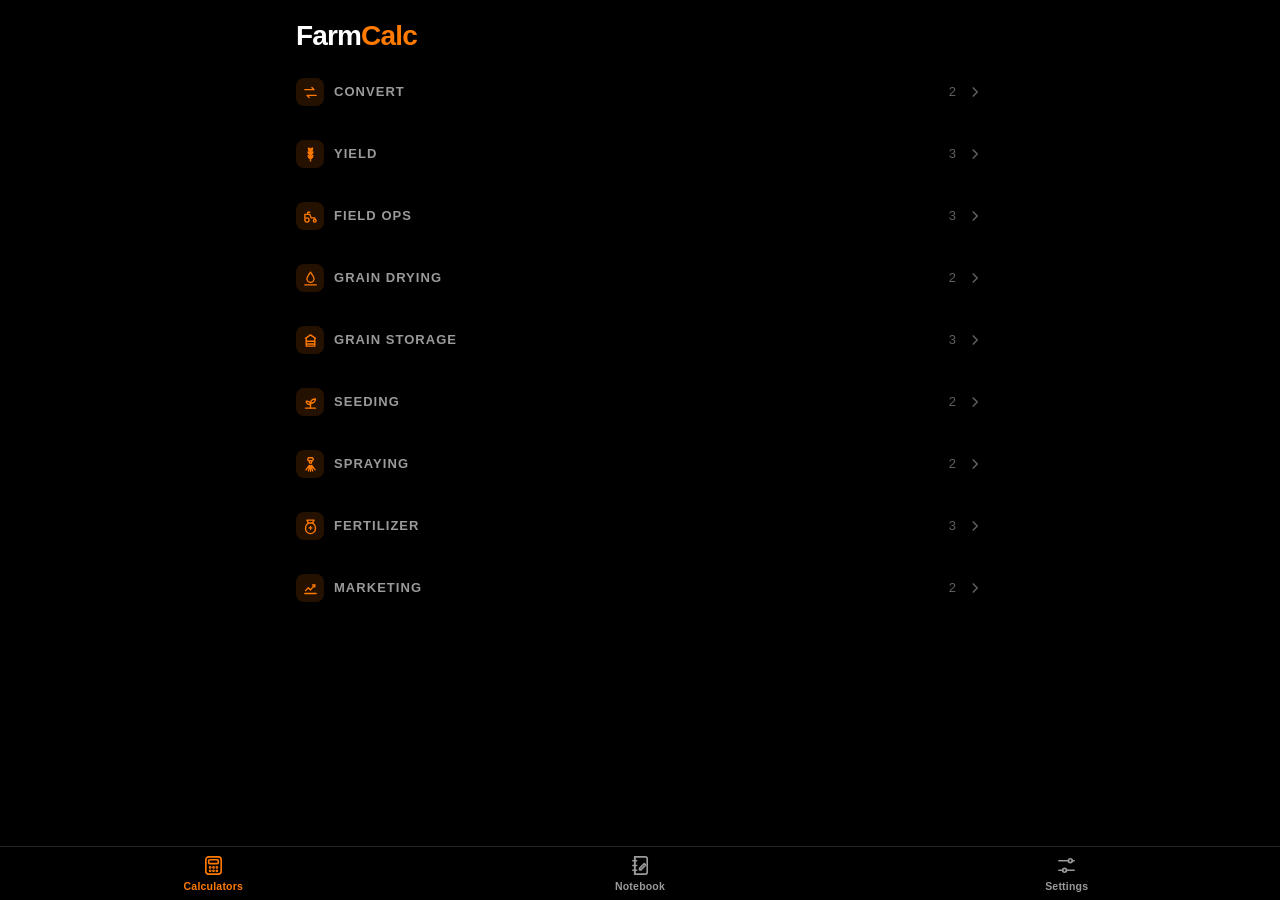
<file: index.html>
<!doctype html>
<html lang="en">
<head>
  <meta charset="utf-8">
  <meta name="viewport" content="width=device-width, initial-scale=1, viewport-fit=cover, user-scalable=no">
  <title>Farm Calc</title>
  <meta name="description" content="Farm calculators with a sketchable notebook.">
  <meta name="theme-color" content="#000000">
  <meta name="color-scheme" content="dark">

  <!-- Installable on Android and iPhone -->
  <link rel="manifest" href="manifest.webmanifest">
  <meta name="mobile-web-app-capable" content="yes">
  <meta name="apple-mobile-web-app-capable" content="yes">
  <!-- "black" (not black-translucent): the app starts below the iPhone status bar, which stops
       iOS 26 blurring the top of the app. Takes effect after re-adding the app to the home screen. -->
  <meta name="apple-mobile-web-app-status-bar-style" content="black">
  <meta name="apple-mobile-web-app-title" content="Farm Calc">
  <link rel="apple-touch-icon" href="icons/apple-touch-icon.png">
  <link rel="icon" href="icons/icon.svg" type="image/svg+xml">

  <!-- Handwriting font for the notebook (cached by the service worker for offline use) -->
  <link rel="preconnect" href="https://fonts.googleapis.com">
  <link rel="preconnect" href="https://fonts.gstatic.com" crossorigin>
  <link rel="stylesheet" href="https://fonts.googleapis.com/css2?family=Caveat:wght@500;700&display=swap">
  <!-- Caveat has no Greek letters; Playpen Sans supplies just π θ α Σ Δ η μ ρ for the handwritten working -->
  <link rel="stylesheet" href="https://fonts.googleapis.com/css2?family=Playpen+Sans:wght@500;700&text=%CF%80%CE%B8%CE%B1%CE%A3%CE%94%CE%B7%CE%BC%CF%81&display=swap">

  <link rel="stylesheet" href="css/styles.css">
</head>
<body>
  <div id="app">
    <main id="view" class="view"></main>
    <nav class="tabbar" id="tabbar" aria-label="Main">
      <a href="#/" data-tab="home">
        <svg viewBox="0 0 24 24" aria-hidden="true"><rect x="4" y="3" width="16" height="18" rx="3"/><rect x="7" y="6" width="10" height="4" rx="1"/><circle cx="8.5" cy="14" r=".6"/><circle cx="12" cy="14" r=".6"/><circle cx="15.5" cy="14" r=".6"/><circle cx="8.5" cy="17.5" r=".6"/><circle cx="12" cy="17.5" r=".6"/><circle cx="15.5" cy="17.5" r=".6"/></svg>
        <span>Calculators</span>
      </a>
      <a href="#/notebook" data-tab="notebook">
        <svg viewBox="0 0 24 24" aria-hidden="true"><path d="M6 3h11a2 2 0 0 1 2 2v14a2 2 0 0 1-2 2H6z"/><path d="M6 3v18M4 7h4M4 12h4M4 17h4"/><path d="M11 15l5-5 1.5 1.5-5 5H11z"/></svg>
        <span>Notebook</span>
      </a>
      <a href="#/settings" data-tab="settings">
        <svg viewBox="0 0 24 24" aria-hidden="true"><path d="M4 7h10M18 7h2M4 17h4M12 17h8"/><circle cx="16" cy="7" r="2"/><circle cx="10" cy="17" r="2"/></svg>
        <span>Settings</span>
      </a>
    </nav>
    <div id="toast" class="toast" role="status" aria-live="polite"></div>
    <div id="sheet-root"></div>
  </div>
  <!-- One plain script (built from js/*.js by tools/build.py) so the app also opens straight from the folder -->
  <script src="js/bundle.js"></script>
</body>
</html>
</file>
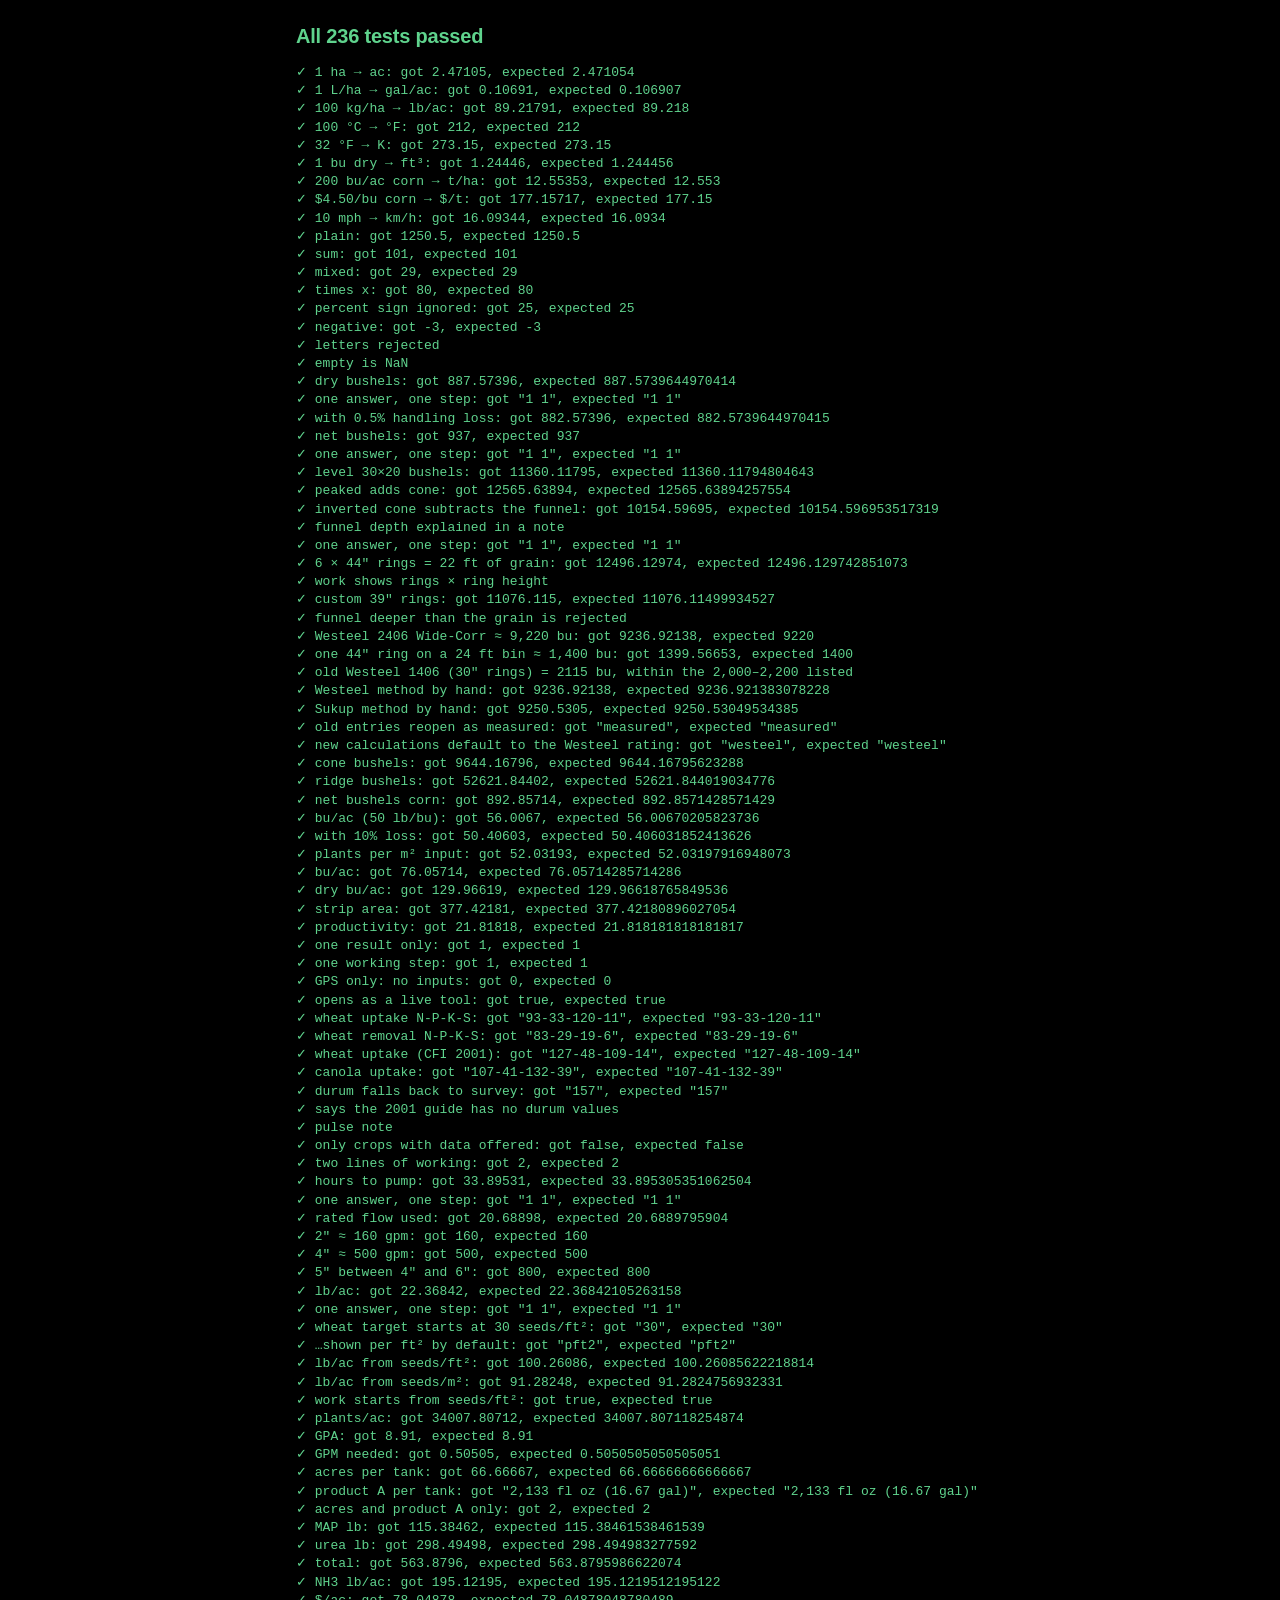
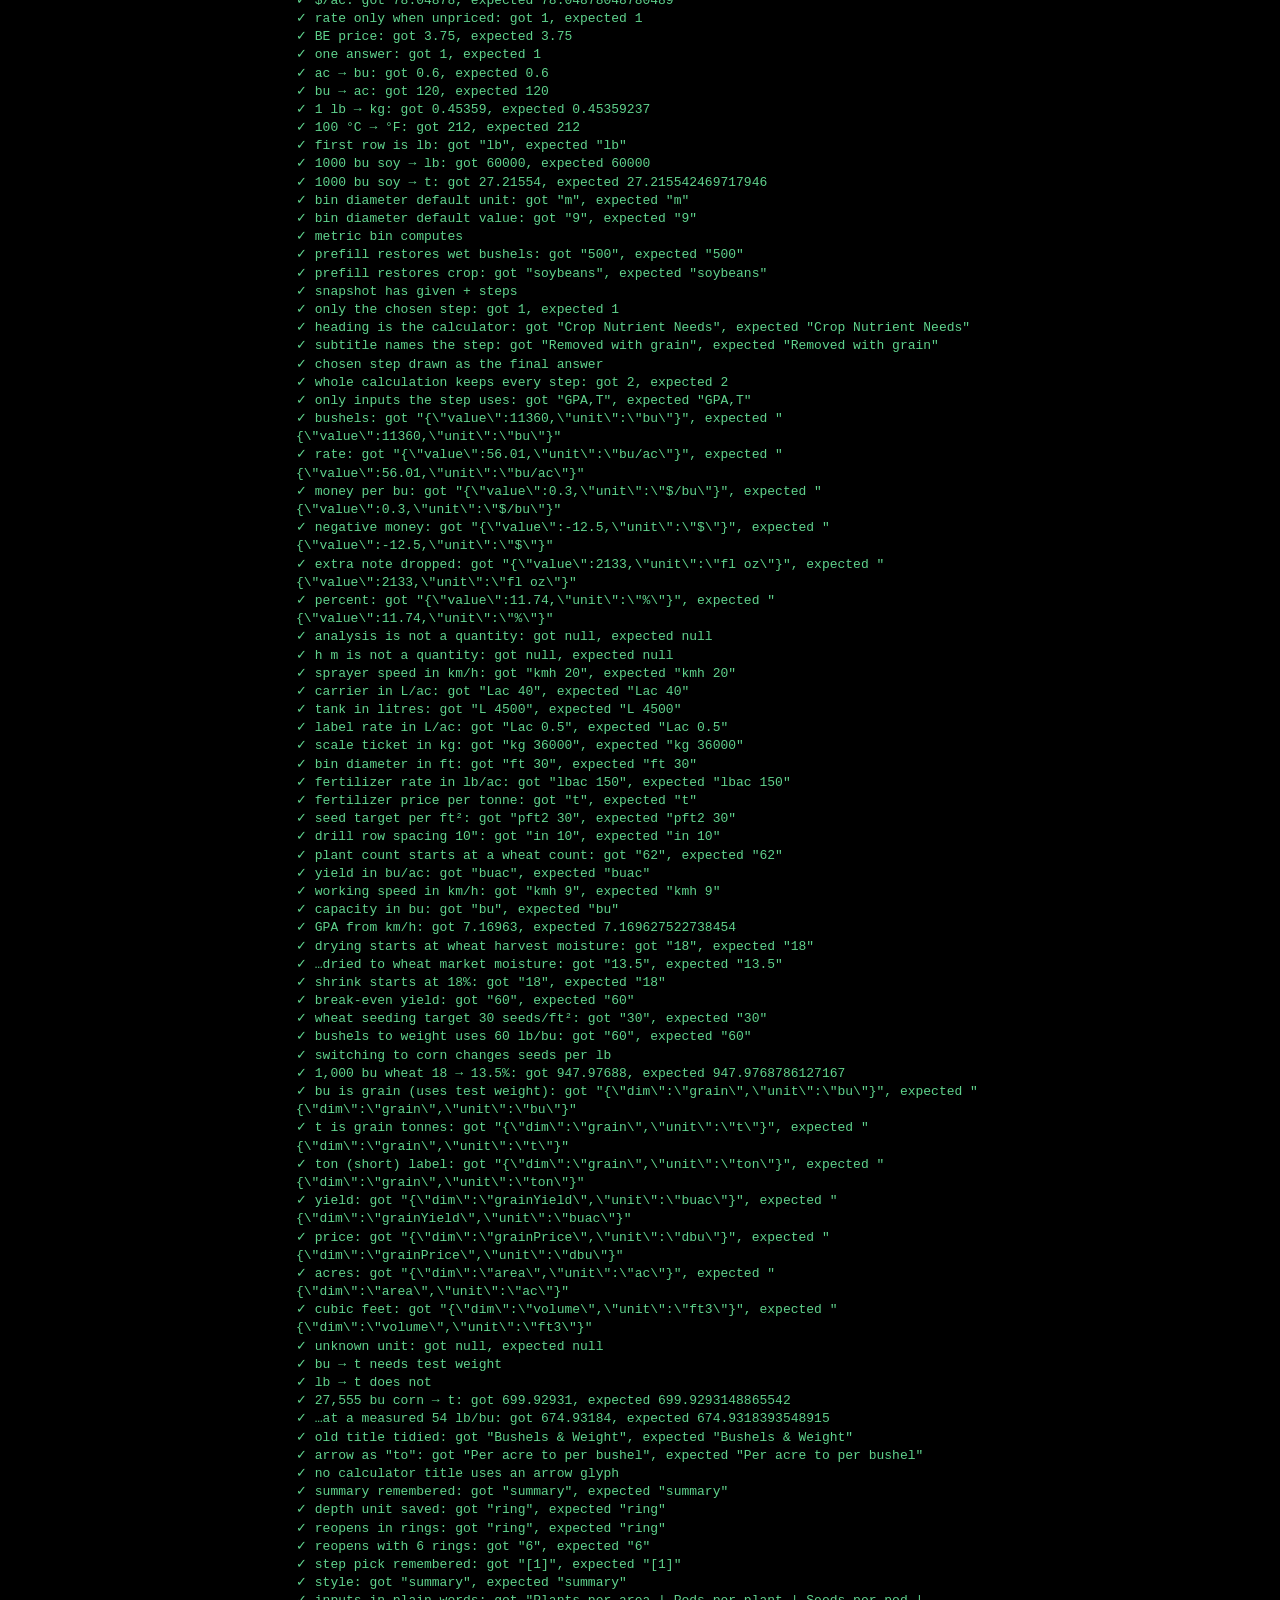
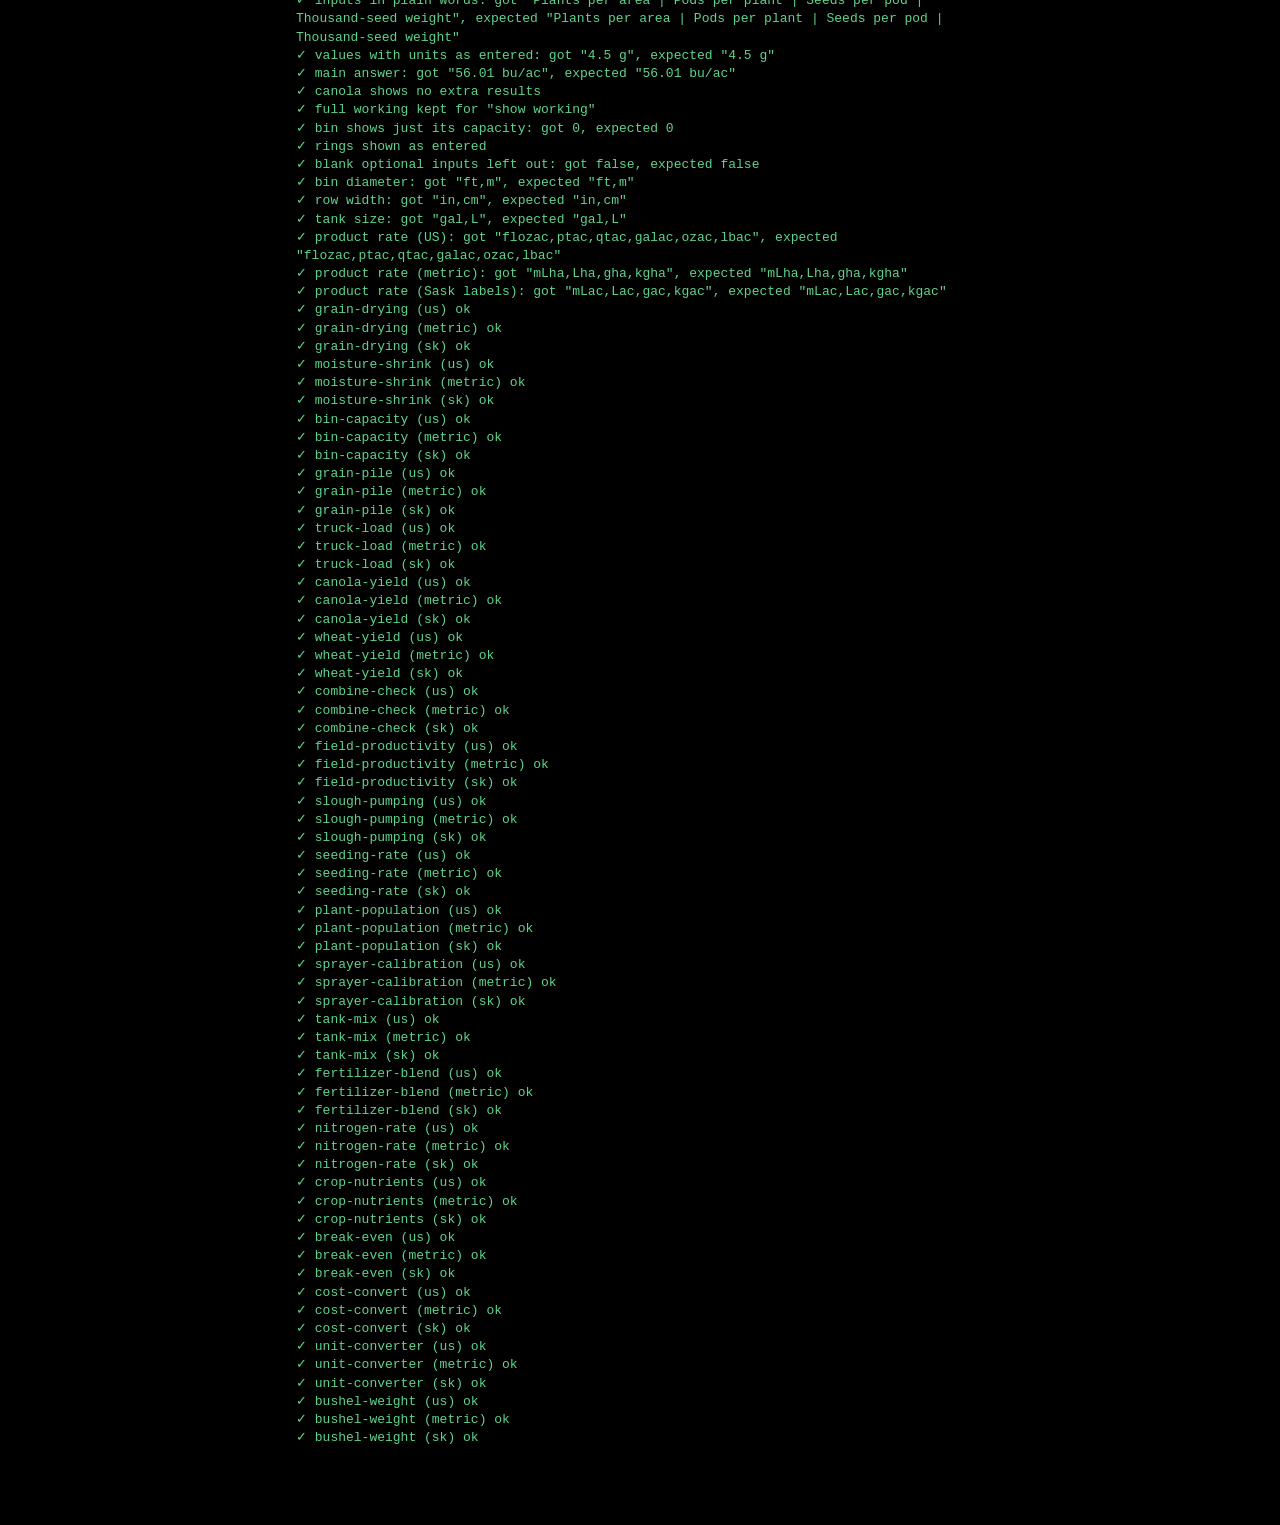
<file: tests.html>
<!doctype html>
<html lang="en">
<head>
  <meta charset="utf-8">
  <meta name="viewport" content="width=device-width, initial-scale=1">
  <title>Farm Calc Tests</title>
  <link rel="stylesheet" href="css/styles.css">
</head>
<body>
  <main class="view">
    <header class="topbar"><h1 id="summary">Running tests…</h1></header>
    <div id="out" class="test-out"></div>
  </main>
  <script type="module" src="js/tests.js"></script>
</body>
</html>
</file>
<file: css/styles.css>
/* ============ Tokens ============ */
:root {
  --bg: #000;
  --surface: #0c0c0c;
  --surface-2: #151515;
  --surface-3: #1e1e1e;
  --line: #262626;
  --line-2: #333;
  --text: #fff;
  --muted: #9a9a9a;
  --faint: #5f5f5f;
  --accent: #ff7a00;
  --accent-2: #ff9a3d;
  --accent-dim: rgba(255, 122, 0, .14);
  --danger: #ff4d4d;
  /* paper, ink and floating-panel colors (Night theme) */
  --paper: #0b0b0b;
  --desk: #050505;
  --paper-edge: #1d1d1d;
  --grid: rgba(255, 255, 255, .055);
  --rule: rgba(77, 163, 255, .24);
  --margin-line: rgba(255, 90, 90, .45);
  --head-rule: rgba(255, 255, 255, .28);
  --dots: rgba(255, 255, 255, .22);
  --ink: #f2f2f2;
  --ink-strong: #fff;
  --ink-soft: #bdbdbd;
  --ink-faint: #8d8d8d;
  --float: rgba(18, 18, 18, .96);
  --tabbar-bg: rgba(0, 0, 0, .92);
  --shadow: rgba(0, 0, 0, .6);
  --toast-bg: #fff;
  --toast-fg: #000;
  --warn: #ffb066;
  --radius: 14px;
  --radius-sm: 10px;
  --tabbar-h: 54px;
  --rail-w: 62px;          /* side rail width in landscape */
  --safe-top: env(safe-area-inset-top, 0px);
  --safe-bottom: env(safe-area-inset-bottom, 0px);
  --font: -apple-system, BlinkMacSystemFont, "Segoe UI", Roboto, "Helvetica Neue", Arial, sans-serif;
  --hand: "Caveat", "Playpen Sans", "Segoe Print", "Bradley Hand", "Comic Sans MS", cursive;
  color-scheme: dark;
}

/* ============ Day theme ============
   Set by js/theme.js as <html data-theme="day"> (Settings → Theme). */
html[data-theme="day"] {
  color-scheme: light;
  --bg: #f4f2ee;
  --surface: #ffffff;
  --surface-2: #f3f1ed;
  --surface-3: #e8e5df;
  --line: #e2ded6;
  --line-2: #d3cec4;
  --text: #141414;
  --muted: #6b6760;
  --faint: #9a958c;
  --accent: #f07300;
  --accent-2: #c55a00;
  --accent-dim: rgba(240, 115, 0, .12);
  --danger: #d32f2f;
  --paper: #fffdf8;
  --desk: #dcd7cd;
  --paper-edge: #cdc7bb;
  --grid: rgba(0, 0, 0, .08);
  --rule: rgba(50, 120, 210, .32);
  --margin-line: rgba(215, 45, 45, .55);
  --head-rule: rgba(0, 0, 0, .3);
  --dots: rgba(0, 0, 0, .25);
  --ink: #1d1d1d;
  --ink-strong: #000;
  --ink-soft: #4a4a4a;
  --ink-faint: #7a7a7a;
  --float: rgba(255, 255, 255, .97);
  --tabbar-bg: rgba(255, 255, 255, .94);
  --shadow: rgba(0, 0, 0, .16);
  --toast-bg: #1d1d1d;
  --toast-fg: #fff;
  --warn: #a85400;
}

* { box-sizing: border-box; -webkit-tap-highlight-color: transparent; }
html, body { margin: 0; height: 100%; background: var(--bg); color: var(--text); }
body {
  font-family: var(--font);
  font-size: 16px;
  line-height: 1.4;
  -webkit-font-smoothing: antialiased;
  overscroll-behavior: none;
}
button, input, select, textarea { font: inherit; color: inherit; }
button { cursor: pointer; }
a { color: inherit; text-decoration: none; }
svg { display: block; }

#app { min-height: 100%; }
.view {
  min-height: 100vh;
  padding: calc(var(--safe-top) + 8px) 16px calc(var(--tabbar-h) + var(--safe-bottom) + 24px);
  max-width: 720px;
  margin: 0 auto;
}
.view.full { max-width: none; padding: 0; height: 100vh; height: 100dvh; overflow: hidden; }

/* ============ Tab bar ============ */
.tabbar {
  position: fixed; left: 0; right: 0; bottom: 0; z-index: 50;
  display: flex; justify-content: space-around;
  height: calc(var(--tabbar-h) + var(--safe-bottom));
  padding-bottom: var(--safe-bottom);
  background: var(--tabbar-bg);
  backdrop-filter: blur(12px); -webkit-backdrop-filter: blur(12px);
  border-top: 1px solid var(--line);
}
.tabbar a {
  flex: 1; display: flex; flex-direction: column; align-items: center; justify-content: center; gap: 2px;
  color: var(--muted); font-size: 10.5px; font-weight: 600; letter-spacing: .02em;
}
.tabbar svg { width: 23px; height: 23px; fill: none; stroke: currentColor; stroke-width: 1.7; stroke-linecap: round; stroke-linejoin: round; }
.tabbar a.active { color: var(--accent); }

/* ============ Headers ============ */
.topbar { display: flex; align-items: center; gap: 10px; min-height: 56px; }
.topbar h1 { font-size: 20px; margin: 0; font-weight: 700; letter-spacing: -.01em; flex: 1; min-width: 0; overflow: hidden; text-overflow: ellipsis; white-space: nowrap; }
.brand { font-size: 28px !important; font-weight: 800 !important; letter-spacing: -.03em !important; }
.brand b { color: var(--accent); font-weight: 800; }
.icon-btn {
  width: 44px; height: 44px; flex: none; display: grid; place-items: center;
  border-radius: 12px; border: 1px solid var(--line); background: var(--surface);
  color: var(--text);
}
.icon-btn svg { width: 22px; height: 22px; fill: none; stroke: currentColor; stroke-width: 1.8; stroke-linecap: round; stroke-linejoin: round; }
.icon-btn:active { background: var(--surface-3); }
.icon-btn.plain { border-color: transparent; background: transparent; }

.subtitle { color: var(--muted); margin: -4px 0 16px; font-size: 14px; }

/* ============ Home ============ */
.search {
  display: flex; align-items: center; gap: 10px;
  background: var(--surface); border: 1px solid var(--line); border-radius: var(--radius);
  padding: 0 14px; height: 48px; margin: 4px 0 20px;
}
.search svg { width: 20px; height: 20px; fill: none; stroke: var(--muted); stroke-width: 2; stroke-linecap: round; }
.search input { flex: 1; background: none; border: 0; outline: 0; height: 100%; font-size: 16px; }
.search input::placeholder { color: var(--faint); }

.recent-row { display: flex; gap: 8px; overflow-x: auto; margin: -6px -16px 18px; padding: 0 16px; scrollbar-width: none; }
.recent-row::-webkit-scrollbar { display: none; }
.chip {
  flex: none; display: inline-flex; align-items: center; gap: 6px;
  height: 34px; padding: 0 12px; border-radius: 999px;
  border: 1px solid var(--line-2); background: var(--surface); color: var(--text);
  font-size: 13px; font-weight: 600; white-space: nowrap;
}
.chip .dot { width: 6px; height: 6px; border-radius: 50%; background: var(--accent); }

.cat-list { margin-top: 8px; }
.cat { margin-bottom: 18px; }
.cat-head {
  width: 100%; display: flex; align-items: center; gap: 10px;
  background: none; border: 0; padding: 6px 0 10px; text-align: left;
}
.cat-head .cat-icon { width: 28px; height: 28px; border-radius: 8px; display: grid; place-items: center; background: var(--accent-dim); color: var(--accent); }
.cat-head .cat-icon svg { width: 17px; height: 17px; fill: none; stroke: currentColor; stroke-width: 1.9; stroke-linecap: round; stroke-linejoin: round; }
.cat-head h2 { margin: 0; font-size: 13px; font-weight: 700; text-transform: uppercase; letter-spacing: .08em; color: var(--muted); flex: 1; }
.cat-head .count { color: var(--faint); font-size: 13px; }
.cat-head .chev { width: 18px; height: 18px; fill: none; stroke: var(--faint); stroke-width: 2; transition: transform .2s; }
.cat.collapsed .chev { transform: rotate(-90deg); }
.cat.collapsed .tiles { display: none; }

.tiles { display: grid; grid-template-columns: 1fr 1fr; gap: 10px; }
@media (min-width: 560px) { .tiles { grid-template-columns: 1fr 1fr 1fr; } }
.tile {
  position: relative; display: flex; flex-direction: column; gap: 6px;
  min-height: 108px; padding: 14px;
  background: var(--surface); border: 1px solid var(--line); border-radius: var(--radius);
  transition: border-color .15s, background .15s;
}
.tile:active { background: var(--surface-2); border-color: var(--accent); }
.tile .t-title { font-weight: 700; font-size: 15px; line-height: 1.2; }
.tile .t-desc { color: var(--muted); font-size: 12.5px; line-height: 1.3; }
.tile::after {
  content: ""; position: absolute; top: 14px; right: 14px; width: 6px; height: 6px; border-radius: 50%;
  background: var(--accent); opacity: .85;
}
.empty { color: var(--muted); text-align: center; padding: 40px 0; }

/* ============ Calculator page ============ */
.calc-desc { color: var(--muted); font-size: 14px; margin: -2px 0 18px; }
.panel { background: var(--surface); border: 1px solid var(--line); border-radius: var(--radius); padding: 6px 14px; margin-bottom: 14px; }
.panel-title { font-size: 12px; font-weight: 700; color: var(--muted); text-transform: uppercase; letter-spacing: .08em; margin: 12px 0 2px; }

.field { display: flex; align-items: center; gap: 10px; padding: 10px 0; border-bottom: 1px solid var(--line); }
.field:last-child { border-bottom: 0; }
.field label { flex: 1; min-width: 0; font-size: 15px; }
.field label small { display: block; color: var(--muted); font-size: 12px; margin-top: 1px; }
.field label .sym { color: var(--accent); font-weight: 700; font-size: 12px; margin-left: 4px; }
.field .input-wrap {
  display: flex; align-items: stretch; height: 44px; flex: none; width: 52%; max-width: 230px;
  background: var(--surface-2); border: 1px solid var(--line-2); border-radius: var(--radius-sm); overflow: hidden;
}
.field .input-wrap:focus-within { border-color: var(--accent); }
.field input[type=text] {
  flex: 1; min-width: 0; width: 100%; background: none; border: 0; outline: 0;
  padding: 0 10px; text-align: right; font-size: 17px; font-variant-numeric: tabular-nums;
}
.field input::placeholder { color: var(--faint); }
.unit-btn {
  flex: none; min-width: 58px; border-radius: 0; padding: 0 10px; border: 0; border-left: 1px solid var(--line-2);
  background: var(--surface-3); color: var(--accent); font-size: 13px; font-weight: 700;
}
.unit-static { flex: none; display: grid; place-items: center; padding: 0 10px; color: var(--muted); font-size: 13px; font-weight: 600; border-left: 1px solid var(--line-2); }
.field select, .select {
  height: 44px; flex: none; width: 52%; max-width: 230px;
  background: var(--surface-2); border: 1px solid var(--line-2); border-radius: var(--radius-sm);
  padding: 0 32px 0 12px; font-size: 15px; outline: 0;
  appearance: none; -webkit-appearance: none;
  background-image: url("data:image/svg+xml,%3Csvg xmlns='http://www.w3.org/2000/svg' viewBox='0 0 24 24' fill='none' stroke='%23ff7a00' stroke-width='2.4' stroke-linecap='round'%3E%3Cpath d='M6 9l6 6 6-6'/%3E%3C/svg%3E");
  background-repeat: no-repeat; background-position: right 10px center; background-size: 16px;
}
.field select:focus, .select:focus { border-color: var(--accent); }
.field.invalid .input-wrap { border-color: var(--danger); }

.seg { display: flex; background: var(--surface-2); border: 1px solid var(--line-2); border-radius: var(--radius-sm); padding: 3px; gap: 3px; }
.seg button { flex: 1; height: 36px; border: 0; border-radius: 8px; background: none; color: var(--muted); font-weight: 600; font-size: 14px; }
.seg button.on { background: var(--accent); color: #000; }

/* Results */
.results { border-color: var(--line-2); padding: 14px; }
.result-primary { display: flex; flex-direction: column; gap: 2px; padding-bottom: 12px; border-bottom: 1px solid var(--line); margin-bottom: 6px; }
.result-primary .r-label { color: var(--muted); font-size: 13px; font-weight: 600; }
.result-primary .r-value { font-size: 38px; font-weight: 800; letter-spacing: -.02em; color: var(--accent); font-variant-numeric: tabular-nums; line-height: 1.1; }
.result-primary .r-unit { font-size: 16px; font-weight: 700; color: var(--text); margin-left: 4px; }
.result-row { display: flex; align-items: baseline; justify-content: space-between; gap: 10px; padding: 9px 0; border-bottom: 1px solid var(--line); }
.result-row:last-child { border-bottom: 0; }
.result-row .r-label { color: var(--muted); font-size: 14px; }
.result-row .r-value { font-weight: 700; font-size: 16px; font-variant-numeric: tabular-nums; text-align: right; }
/* Result units: tap the unit to switch it */
.r-unit-btn {
  background: none; border: 0; padding: 2px 0; margin: 0;
  color: var(--accent-2); font-weight: 700; font-size: inherit;
  text-decoration: underline dotted rgba(255, 154, 61, .5); text-underline-offset: 3px;
}
.result-primary .r-unit-btn { margin-left: 6px; font-size: 16px; }

/* Choice fields: segmented toggle (2–3 short options) under the label */
.field.stack { flex-direction: column; align-items: stretch; gap: 8px; }
.field.stack .choice-seg { width: 100%; }
.choice-seg button { min-height: 38px; padding: 0 6px; font-size: 14px; }

/* Choice fields with longer lists: a rounded button that opens a picker sheet */
.pick-btn {
  flex: none; width: 52%; max-width: 230px; height: 44px;
  display: flex; align-items: center; gap: 8px; padding: 0 12px 0 14px;
  background: var(--surface-2); border: 1px solid var(--line-2); border-radius: var(--radius-sm);
  color: var(--text); font-size: 15px; text-align: left;
}
.pick-btn .pick-label { flex: 1; min-width: 0; overflow: hidden; text-overflow: ellipsis; white-space: nowrap; }
.pick-btn svg { width: 16px; height: 16px; flex: none; fill: none; stroke: var(--accent); stroke-width: 2.4; stroke-linecap: round; stroke-linejoin: round; }
.pick-btn:active, .pick-btn:focus-visible { border-color: var(--accent); outline: 0; }
.sheet .list-item.on .li-title { color: var(--accent); }
.sheet .list-item.on svg { stroke: var(--accent); }

/* Show work: per-step add */
.work .step { position: relative; padding-right: 40px; }
.step-add {
  position: absolute; top: 0; right: 0; width: 32px; height: 32px; border-radius: 9px;
  border: 1px solid var(--line-2); background: var(--surface); color: var(--accent);
  display: grid; place-items: center; padding: 0;
}
.step-add svg { width: 16px; height: 16px; fill: none; stroke: currentColor; stroke-width: 2.4; stroke-linecap: round; }
.step-add:active { background: var(--accent); color: #000; }
.work-hint { margin-left: auto; color: var(--faint); font-weight: 500; font-size: 12px; }

/* Add-to-notebook picker */
.sheet .list-item.pick .checkbox {
  width: 22px; height: 22px; flex: none; border-radius: 6px; border: 2px solid var(--line-2);
  display: grid; place-items: center;
}
.sheet .list-item.pick.on .checkbox { background: var(--accent); border-color: var(--accent); }
.sheet .list-item.pick.on .checkbox svg { stroke: #000; width: 15px; height: 15px; stroke-width: 3; }
.sheet .li-sub.hand-line { font-family: var(--hand); font-size: 17px; color: var(--ink-soft); white-space: nowrap; overflow: hidden; text-overflow: ellipsis; }
.sheet-note { color: var(--muted); margin: -6px 0 12px; font-size: 13.5px; }
.results .placeholder { color: var(--muted); text-align: center; padding: 16px 0; font-size: 14px; }
.result-note { color: var(--muted); font-size: 12.5px; padding: 8px 0 2px; }
.result-more { margin-top: 8px; border-top: 1px solid var(--line); }
.result-more summary { list-style: none; cursor: pointer; color: var(--muted); font-size: 12.5px; font-weight: 600; padding: 8px 0 2px; display: inline-flex; align-items: center; gap: 5px; }
.result-more summary::-webkit-details-marker { display: none; }
.result-more summary svg { width: 12px; height: 12px; fill: none; stroke: currentColor; stroke-width: 2.4; transition: transform .2s; }
.result-more[open] summary svg { transform: rotate(90deg); }
.result-more .result-note:first-of-type { padding-top: 4px; }
.result-warn { color: var(--warn); font-size: 13px; padding: 8px 0 2px; }

.work { margin-top: 4px; }
.work summary { list-style: none; cursor: pointer; color: var(--muted); font-size: 13px; font-weight: 600; padding: 10px 0 4px; display: flex; align-items: center; gap: 6px; }
.work summary::-webkit-details-marker { display: none; }
.work summary svg { width: 14px; height: 14px; fill: none; stroke: currentColor; stroke-width: 2.4; transition: transform .2s; }
.work[open] summary svg { transform: rotate(90deg); }
.work .hand-steps { font-size: 20px; }

.actions { display: flex; gap: 10px; margin: 6px 0 14px; }
.btn {
  flex: 1; height: 50px; border-radius: var(--radius); border: 1px solid var(--line-2);
  background: var(--surface); color: var(--text); font-weight: 700; font-size: 15px;
  display: inline-flex; align-items: center; justify-content: center; gap: 8px; padding: 0 16px;
}
.btn svg { width: 20px; height: 20px; fill: none; stroke: currentColor; stroke-width: 2; stroke-linecap: round; stroke-linejoin: round; }
.btn.primary { background: var(--accent); border-color: var(--accent); color: #000; }
.btn.primary:active { background: var(--accent-2); }
.btn:disabled { opacity: .4; }
.btn.small { height: 40px; font-size: 14px; flex: none; }
.btn.danger { color: var(--danger); border-color: rgba(255, 77, 77, .4); }

.links { display: flex; flex-wrap: wrap; gap: 8px; margin-top: 4px; }
.links .chip { color: var(--accent); border-color: rgba(255, 122, 0, .4); }

/* ============ Handwritten steps (calc page + notebook cards) ============ */
.hand-steps { font-family: var(--hand); color: var(--ink); line-height: 1.15; }
.hand-steps .hand-title {
  font-size: 1.35em; font-weight: 700; color: var(--ink-strong); line-height: 1.1;
  display: inline-block; border-bottom: 2px solid var(--accent); padding-bottom: 2px; margin-bottom: 2px;
}
.hand-steps .hand-sub { color: var(--accent-2); font-size: .85em; margin-bottom: 4px; }
.hand-steps .hand-title + .given, .hand-steps .hand-sub + .given { margin-top: 6px; }
.hand-steps .given { color: var(--ink-soft); margin-bottom: 8px; }
.hand-steps .given .g-head { color: var(--accent-2); font-size: .8em; text-transform: lowercase; }
.hand-steps .given div { white-space: nowrap; overflow: hidden; text-overflow: ellipsis; }
.hand-steps .given .g-label { color: var(--ink-faint); font-size: .75em; margin-left: 6px; }
.hand-steps .step { margin: 0 0 10px; }
.hand-steps .s-label { color: var(--accent-2); font-size: .8em; }
.hand-steps .s-line { padding-left: 14px; overflow-wrap: anywhere; }
.hand-steps .s-line.first { padding-left: 0; }
.hand-steps .ans { display: inline-block; font-weight: 700; color: var(--ink-strong); border-bottom: 2px solid var(--accent); padding-bottom: 1px; }
.hand-steps .final .ans { border-bottom: 0; box-shadow: 0 0 0 2px var(--accent); border-radius: 4px; padding: 0 6px; }

/* ============ Sheet / toast ============ */
.toast {
  position: fixed; left: 50%; bottom: calc(var(--tabbar-h) + var(--safe-bottom) + 16px); z-index: 80;
  transform: translate(-50%, 20px); opacity: 0; pointer-events: none;
  display: flex; align-items: center; gap: 12px;
  background: var(--toast-bg); color: var(--toast-fg); border-radius: 12px; padding: 12px 16px; font-weight: 600; font-size: 14px;
  box-shadow: 0 10px 30px var(--shadow); transition: .2s; max-width: calc(100vw - 32px);
}
.toast.show { opacity: 1; transform: translate(-50%, 0); pointer-events: auto; }
.toast span { white-space: nowrap; overflow: hidden; text-overflow: ellipsis; }
.toast button { background: none; border: 0; color: var(--accent); font-weight: 800; padding: 0; }

.sheet-backdrop { position: fixed; inset: 0; z-index: 90; background: rgba(0, 0, 0, .6); opacity: 0; transition: opacity .2s; }
.sheet {
  position: fixed; left: 0; right: 0; bottom: 0; z-index: 91;
  max-width: 720px; margin: 0 auto; max-height: 82vh; overflow-y: auto;
  background: var(--surface); border: 1px solid var(--line-2); border-bottom: 0;
  border-radius: 20px 20px 0 0;
  padding: 10px 16px calc(var(--safe-bottom) + 18px);
  transform: translateY(100%); transition: transform .22s ease-out;
}
.sheet-open .sheet-backdrop { opacity: 1; }
.sheet-open .sheet { transform: translateY(0); }
.sheet .grab { width: 40px; height: 4px; border-radius: 2px; background: var(--line-2); margin: 0 auto 12px; }
.sheet h3 { margin: 0 0 12px; font-size: 18px; }
.sheet .list-item {
  display: flex; align-items: center; gap: 12px; width: 100%; min-height: 52px; padding: 8px 12px; margin-bottom: 6px;
  background: var(--surface-2); border: 1px solid var(--line); border-radius: 12px; text-align: left;
}
.sheet .list-item.on { border-color: var(--accent); }
.sheet .list-item .li-main { flex: 1; min-width: 0; }
.sheet .list-item .li-title { font-weight: 600; overflow: hidden; text-overflow: ellipsis; white-space: nowrap; }
.sheet .list-item .li-sub { color: var(--muted); font-size: 12.5px; }
.sheet .list-item svg { width: 20px; height: 20px; fill: none; stroke: var(--muted); stroke-width: 2; stroke-linecap: round; stroke-linejoin: round; flex: none; }
.sheet .row { display: flex; gap: 8px; margin-top: 10px; }
.text-input {
  width: 100%; height: 48px; padding: 0 14px; background: var(--surface-2); border: 1px solid var(--line-2);
  border-radius: 12px; outline: 0; font-size: 16px;
}
.text-input:focus { border-color: var(--accent); }

/* ============ Settings ============ */
.set-group { margin-bottom: 20px; }
.set-group h2 { font-size: 12px; font-weight: 700; color: var(--muted); text-transform: uppercase; letter-spacing: .08em; margin: 0 0 8px; }
.set-row { display: flex; align-items: center; justify-content: space-between; gap: 12px; padding: 12px 0; border-bottom: 1px solid var(--line); }
.set-row:last-child { border-bottom: 0; }
.set-row .s-text { flex: 1; min-width: 0; }
.set-row .s-text small { display: block; color: var(--muted); font-size: 12.5px; }
.set-row .seg { width: 170px; flex: none; }
.set-row .select { width: 150px; }
.set-row .pick-btn { width: 160px; }

/* On/off switch (Settings → Home screen) */
.switch { position: relative; flex: none; width: 46px; height: 28px; border-radius: 999px; background: var(--surface-3); border: 1px solid var(--line-2); transition: background .15s; }
.switch i { position: absolute; top: 3px; left: 3px; width: 20px; height: 20px; border-radius: 50%; background: var(--muted); transition: transform .15s, background .15s; }
.switch.on { background: var(--accent); border-color: var(--accent); }
.switch.on i { transform: translateX(18px); background: #000; }
.calc-toggle-group { margin-bottom: 12px; }
.calc-toggle-group .ctg-head { color: var(--muted); font-size: 12px; font-weight: 700; text-transform: uppercase; letter-spacing: .08em; margin: 8px 2px 6px; }
.sheet .list-item.calc-toggle { min-height: 48px; }
.set-row .text-input { width: 90px; height: 44px; text-align: center; }
.set-row.stack { flex-direction: column; align-items: stretch; gap: 10px; }
.set-row.stack .seg { width: 100%; }
.set-btns { display: flex; flex-direction: column; gap: 8px; padding: 12px 0; }
.set-btns .btn { flex: none; }
.about { color: var(--faint); font-size: 12.5px; text-align: center; margin-top: 24px; }

/* ============ Notebook ============ */
.nb { position: relative; height: 100%; display: flex; flex-direction: column; }
/* A solid header band for the notebook buttons: the page slides cleanly underneath,
   with no shadows or see-through areas around the icons. */
.nb-top {
  /* fixed, full width and opaque: iOS 26 leaves a bar like this un-blurred */
  position: fixed; left: 0; right: 0; top: 0; z-index: 20;
  display: flex; align-items: center; justify-content: flex-end; gap: 8px;
  padding: calc(var(--safe-top) + 6px) 12px 6px;
  background: var(--bg); border-bottom: 1px solid var(--line);
}
.nb-top .icon-btn { background: var(--surface-2); border-color: var(--line-2); box-shadow: none; }
.nb-top .icon-btn:active { background: var(--surface-3); }

.nb-viewport {
  position: absolute; inset: 0; overflow: hidden; touch-action: none; background: var(--desk);
  user-select: none; -webkit-user-select: none; -webkit-touch-callout: none;
}
.nb-world { position: absolute; left: 0; top: 0; transform-origin: 0 0; will-change: transform; }

/* ---- Paper ----
   Sizes are in page units (the paper is scaled with the view).
   --head-h: heading band height, --margin-x: margin line position. */
.nb-paper {
  position: absolute; left: 0; top: 0; border-radius: 4px 10px 10px 4px;
  background-color: var(--paper);
  box-shadow: 0 0 0 1px var(--paper-edge), 0 6px 18px var(--shadow);   /* kept tight so it doesn't haze the top bar */
}
.nb-rules { position: absolute; left: 0; right: 0; top: var(--head-h); bottom: 0; }
.nb-paper.grid .nb-rules {
  background-image:
    linear-gradient(var(--grid) 1px, transparent 1px),
    linear-gradient(90deg, var(--grid) 1px, transparent 1px);
  background-size: 32px 32px;
}
/* Lined: blue ruled lines, red margin line, three ring holes */
.nb-paper.lines .nb-rules {
  background-image: linear-gradient(transparent 35px, var(--rule) 35px, var(--rule) 36px);
  background-size: 100% 36px;
}
.nb-paper.lines::before {
  content: ""; position: absolute; top: 0; bottom: 0; left: var(--margin-x); width: 2px;
  background: var(--margin-line); z-index: 1;
}
.nb-holes { display: none; }
.nb-paper.lines .nb-holes { display: block; position: absolute; left: 29px; top: 0; bottom: 0; width: 34px; }
.nb-holes span {
  position: absolute; left: 0; width: 34px; height: 34px; margin-top: -17px; border-radius: 50%;
  background: var(--desk);
  box-shadow: inset 0 3px 6px rgba(0, 0, 0, .95), 0 0 0 1px var(--paper-edge), 0 1px 0 1px rgba(255, 255, 255, .04);
}
.nb-holes span:nth-child(1) { top: 18%; }
.nb-holes span:nth-child(2) { top: 50%; }
.nb-holes span:nth-child(3) { top: 82%; }

/* Heading band: page name + page number + date. Tap to rename/switch. */
.nb-head {
  position: absolute; left: 0; right: 0; top: 0; height: var(--head-h); z-index: 2;
  display: flex; align-items: flex-end; justify-content: space-between; gap: 24px;
  padding: 0 48px 26px 40px; text-align: left;
  background: none; border: 0; border-bottom: 2px solid var(--head-rule);
  box-shadow: 0 4px 0 -2px var(--paper), 0 5px 0 -2px var(--head-rule);
  color: var(--ink-strong); cursor: pointer; border-radius: 4px 10px 0 0;
}
.nb-paper.lines .nb-head { padding-left: calc(var(--margin-x) + 22px); }
.nb-head:active { background: rgba(255, 122, 0, .06); }
.nb-head:focus-visible { outline: 3px solid var(--accent); outline-offset: -3px; }
.ph-left { min-width: 0; flex: 1; }
/* Page name: wraps onto a second line instead of being clipped; the arrow
   sits inline after the last word so it never covers the name. */
.ph-title { display: block; max-width: 640px; padding-right: 8px; }
.ph-name {
  font-family: var(--hand); font-size: 50px; font-weight: 700; line-height: 1.12;
  overflow-wrap: anywhere;
  display: -webkit-box; -webkit-box-orient: vertical; -webkit-line-clamp: 2; overflow: hidden;
  padding: 4px 0 2px;
}
.ph-name-row { display: flex; align-items: flex-end; gap: 10px; }
.ph-caret {
  flex: none; width: 34px; height: 34px; border-radius: 10px; display: grid; place-items: center;
  background: var(--accent-dim); color: var(--accent); margin-bottom: 8px;
}
.ph-caret svg { width: 22px; height: 22px; fill: none; stroke: currentColor; stroke-width: 2.6; stroke-linecap: round; stroke-linejoin: round; }
.ph-sub { font-size: 17px; color: var(--muted); margin-top: 8px; }
.ph-date { flex: none; display: flex; align-items: baseline; gap: 10px; padding-bottom: 4px; }
.ph-date-label { font-size: 15px; color: var(--faint); text-transform: uppercase; letter-spacing: .08em; }
.ph-date-val { font-family: var(--hand); font-size: 28px; color: var(--accent-2); border-bottom: 1px solid var(--head-rule); padding: 0 6px; }

.nb-cards { position: absolute; left: 0; top: 0; }
.nb-ink { position: absolute; left: 0; top: 0; pointer-events: none; }
.nb.drawing .nb-cards { pointer-events: none; }

/* Notebook cards are just handwriting on the paper: no box, no bar.
   Tapping one (Move tool) outlines it and shows a small control tab above it. */
.ncard {
  position: absolute; width: 340px;
  background: none; border-radius: 10px;
  outline: 1.5px dashed transparent; outline-offset: 2px;
  cursor: grab;
}
.ncard.selected { outline-color: rgba(255, 122, 0, .55); background: rgba(255, 122, 0, .03); z-index: 4; }
/* picked up (after a tap-and-hold): lifts off the page */
.ncard.dragging {
  outline-color: var(--accent); outline-style: solid; background: var(--paper); z-index: 5; cursor: grabbing;
  box-shadow: 0 14px 34px var(--shadow); transform: scale(1.02); transition: transform .12s, box-shadow .12s;
}

/* Lined paper: every written line takes exactly one ruled row (36px) so the
   handwriting sits on the blue lines. Cards are snapped to the rows in JS. */
.paper-lines .ncard-body { padding: 0 12px; }
.paper-lines .ncard-body .hand-steps { line-height: 36px; }
.paper-lines .ncard-body .hand-steps .hand-title,
.paper-lines .ncard-body .hand-steps .hand-sub,
.paper-lines .ncard-body .hand-steps .given > div,
.paper-lines .ncard-body .hand-steps .s-label,
.paper-lines .ncard-body .hand-steps .s-line { line-height: 36px; min-height: 36px; margin: 0; padding-top: 0; padding-bottom: 0; }
.paper-lines .ncard-body .hand-steps .given,
.paper-lines .ncard-body .hand-steps .step { margin: 0; }
.paper-lines .ncard-body .hand-steps .hand-title {
  display: block; border-bottom: 0;
  text-decoration: underline 2px var(--accent); text-underline-offset: 5px;
}
.paper-lines .ncard-body .hand-steps .final .ans { padding-top: 0; padding-bottom: 0; line-height: 28px; }
.paper-lines .ncard-note { line-height: 36px; padding-top: 0; }

/* Summary cards: label ...... value rows, then the boxed answer */
.hand-steps.summary .hand-title { margin-bottom: 4px; }
.sum-row, .sum-answer { display: flex; align-items: baseline; gap: 6px; min-width: 0; }
.sum-label { color: var(--ink-soft); flex: 0 1 auto; min-width: 0; overflow: hidden; text-overflow: ellipsis; white-space: nowrap; }
/* padding-right leaves room for the handwriting font's slanted last letter */
.sum-val { color: var(--ink-strong); flex: 0 1 auto; min-width: 0; max-width: 70%; white-space: nowrap; overflow: hidden; text-overflow: ellipsis; padding-right: 5px; }
.sum-label { padding-right: 4px; }
.sum-dots { flex: 1; min-width: 12px; border-bottom: 2px dotted var(--dots); transform: translateY(-5px); }
.sum-answer {
  margin-top: 4px; padding-top: 4px;
  background: linear-gradient(var(--head-rule), var(--head-rule)) top left / 100% 1.5px no-repeat;
}
.sum-alabel { color: var(--accent-2); flex: none; }
.sum-answer .ans.boxed {
  flex: none; font-weight: 700; font-size: 1.15em; color: var(--ink-strong);
  border-bottom: 0; box-shadow: 0 0 0 2px var(--accent); border-radius: 4px; padding: 0 6px; line-height: 1.2;
}
.sum-extra .sum-label { color: var(--ink-faint); }
.work-toggle {
  display: inline-block; margin: 2px 0 4px; padding: 0; background: none; border: 0;
  font-family: var(--hand); font-size: .8em; color: var(--accent-2); cursor: pointer;
  text-decoration: underline dotted; text-underline-offset: 4px;
}
.ncard.collapsed .sum-inputs, .ncard.collapsed .sum-extra, .ncard.collapsed .work-toggle { display: none; }
/* Lined paper: one row per rule, like the step-by-step cards */
.paper-lines .hand-steps.summary .sum-row,
.paper-lines .hand-steps.summary .sum-answer,
.paper-lines .hand-steps.summary .work-toggle { line-height: 36px; min-height: 36px; margin: 0; padding-top: 0; padding-bottom: 0; }
.paper-lines .hand-steps.summary .hand-title { margin: 0; }

/* Add-to-notebook sheet: the Summary option and the divider under it */
.sheet .list-item.summary-opt { border-color: rgba(255, 122, 0, .45); }
.sheet .list-item.summary-opt svg:first-child { stroke: var(--accent); }
.sheet-divider { color: var(--muted); font-size: 12.5px; text-align: center; margin: 10px 0 8px; display: flex; align-items: center; gap: 10px; }
.sheet-divider::before, .sheet-divider::after { content: ""; flex: 1; height: 1px; background: var(--line-2); }

/* ---- Equations (∑) ---- */
/* while building one, every answer on the page is tappable */
.nb.picking .ncard [data-key] {
  outline: 2px dashed var(--accent); outline-offset: 2px; border-radius: 4px;
  background: var(--accent-dim); cursor: pointer;
}
.nb.picking .ncard [data-key].picked { outline-style: solid; background: rgba(255, 122, 0, .3); }
.eq-bar {
  position: absolute; z-index: 22; left: 8px; right: 8px; top: calc(var(--safe-top) + 60px);
  max-width: 460px; margin: 0 auto;
  background: var(--float); border: 1px solid var(--accent); border-radius: 14px; padding: 10px 12px;
  box-shadow: 0 10px 30px var(--shadow);
}
.eqb-head { display: flex; align-items: baseline; justify-content: space-between; gap: 10px; font-size: 14px; }
.eqb-hint { color: var(--muted); font-size: 12.5px; }
.eqb-expr { font-family: var(--hand); font-size: 22px; color: var(--ink); margin: 4px 0 8px; min-height: 28px; overflow-wrap: anywhere; }
.eqb-row { display: flex; gap: 8px; align-items: center; margin-top: 6px; }
.eqb-ops { flex: 1; }
.eqb-ops button { font-size: 18px; font-weight: 800; }
.eq-bar .btn.small { height: 40px; padding: 0 12px; }
.eq-bar .btn.small svg { width: 18px; height: 18px; }
/* the equation entry: a tally with + − × ÷ down the left */
.eq-row .eq-op { flex: none; width: 18px; color: var(--accent-2); font-weight: 700; }
/* in an equation the numbers never shorten; long labels give way instead */
.ncard.eqcard { width: 400px; }
.eq-row .sum-val, .eqcard .sum-answer .ans.boxed { flex: none; max-width: none; }
.eq-row .sum-label { flex: 1 1 auto; }
.eqcard .sum-answer .sum-alabel { font-weight: 700; }
.eq-warn { font-family: var(--font); font-size: 12px; color: var(--warn); line-height: 1.4; margin-top: 2px; }
.paper-lines .eq-row { line-height: 36px; min-height: 36px; margin: 0; }
/* boxed answers fit inside one row so the ruled line passes under the box */
.paper-lines .hand-steps.summary .sum-answer .ans.boxed, .paper-lines .numcard .ans.boxed { line-height: 26px; padding-top: 0; padding-bottom: 0; }
.paper-grid .hand-steps.summary .sum-answer .ans.boxed, .paper-grid .numcard .ans.boxed { line-height: 24px; padding-top: 0; padding-bottom: 0; position: relative; top: 2px; }
.paper-lines .numcard .num-row, .paper-grid .numcard .num-row { padding: 0; }

/* ---- Number entries (#) ---- */
.ncard.numcard { width: max-content; min-width: 220px; max-width: 420px; }
.numcard .num-row { margin: 0; padding: 4px 0 2px; background: none; }
.numcard .sum-alabel { color: var(--ink-strong); font-weight: 700; }
.num-fields { display: flex; flex-direction: column; gap: 8px; }

/* ---- Convert sheet (⇄) ---- */
.conv-units { display: grid; grid-template-columns: repeat(auto-fill, minmax(96px, 1fr)); gap: 8px; margin-bottom: 6px; }
.conv-unit {
  display: flex; flex-direction: column; align-items: flex-start; gap: 1px; min-height: 52px; padding: 8px 10px;
  background: var(--surface-2); border: 1px solid var(--line-2); border-radius: 12px; text-align: left;
}
.conv-unit b { font-size: 16px; }
.conv-unit small { color: var(--muted); font-size: 11.5px; line-height: 1.2; }
.conv-unit.on { border-color: var(--accent); background: var(--accent-dim); }
.conv-unit.on b { color: var(--accent); }
.conv-crops { display: flex; gap: 6px; overflow-x: auto; padding-bottom: 4px; scrollbar-width: none; }
.conv-crops::-webkit-scrollbar { display: none; }
.chip.on { background: var(--accent); border-color: var(--accent); color: #000; }
.conv-twrow { display: flex; align-items: center; gap: 10px; margin-top: 10px; }
.conv-twrow .text-input { width: 90px; height: 44px; text-align: center; }
.conv-twunit { color: var(--muted); font-size: 14px; }
.conv-preview {
  font-family: var(--hand); font-size: 26px; color: var(--ink-strong); text-align: center;
  margin: 14px 0 4px; padding: 8px; border: 2px solid var(--accent); border-radius: 10px;
}

/* Reference card on a calculator (e.g. Tank Mix mixing order) */
.info-card { background: var(--surface); border: 1px solid var(--line); border-left: 3px solid var(--accent); border-radius: var(--radius); padding: 4px 14px 10px; margin: 0 0 14px; }
.info-card summary { list-style: none; cursor: pointer; display: flex; align-items: center; gap: 10px; padding: 10px 0; font-weight: 700; font-size: 15px; }
.info-card summary::-webkit-details-marker { display: none; }
.info-card summary span { flex: 1; }
.info-card summary svg { width: 18px; height: 18px; fill: none; stroke: var(--accent); stroke-width: 2; stroke-linecap: round; stroke-linejoin: round; flex: none; }
.info-card summary .ic-chev { stroke: var(--muted); transition: transform .2s; }
.info-card[open] summary .ic-chev { transform: rotate(90deg); }
.info-intro, .info-outro { color: var(--muted); font-size: 13.5px; line-height: 1.45; margin: 0 0 10px; }
.info-outro { margin: 10px 0 2px; }
.info-steps { list-style: none; margin: 0; padding: 0; display: flex; flex-direction: column; gap: 8px; }
.info-steps li { display: flex; gap: 12px; align-items: flex-start; }
.info-steps .info-key {
  flex: none; width: 30px; height: 30px; border-radius: 8px; display: grid; place-items: center;
  background: var(--accent); color: #000; font-weight: 800; font-size: 15px;
}
.info-steps b { display: block; font-size: 14.5px; }
.info-steps small { display: block; color: var(--muted); font-size: 12.5px; line-height: 1.35; margin-top: 1px; }

/* Calculator opened from "Edit inputs" */
.edit-banner {
  display: flex; align-items: center; gap: 10px; margin: -6px 0 14px; padding: 10px 12px;
  border: 1px solid var(--accent); border-radius: var(--radius-sm); background: var(--accent-dim); font-size: 14px;
}
.edit-banner svg { width: 18px; height: 18px; flex: none; fill: none; stroke: var(--accent); stroke-width: 2; stroke-linecap: round; stroke-linejoin: round; }
.actions .btn:not(.primary) { flex: 0 0 auto; }

@media (orientation: landscape) and (max-height: 560px) {
  .eq-bar { top: calc(var(--safe-top) + 8px); right: 64px; left: 12px; }
}

/* Free text written on the page (Text tool) */
.ncard.textcard { width: max-content; max-width: 640px; min-width: 40px; }
.ncard-text {
  font-family: var(--hand); line-height: 1.3; white-space: pre-wrap; overflow-wrap: anywhere;
  padding: 2px 8px;
}
.paper-lines .ncard-text { line-height: 36px; padding-top: 0; padding-bottom: 0; }
.paper-lines .ncard-text.big { position: relative; top: -4px; }
.nb.texting .nb-viewport { cursor: text; }
.ncard-head {
  display: none; position: absolute; right: -2px; bottom: 100%; margin-bottom: 6px;
  align-items: center; gap: 2px; padding: 2px 2px 2px 10px;
  background: var(--float); border: 1px solid var(--line-2); border-radius: 10px;
  box-shadow: 0 6px 18px var(--shadow); white-space: nowrap;
}
.ncard.selected .ncard-head { display: flex; }
.ncard-head .nh-text { min-width: 0; margin-right: 4px; }
.ncard-head .nh-date { color: var(--muted); font-size: 12px; }
.ncard-head button { width: 34px; height: 34px; flex: none; border: 0; background: none; color: var(--text); border-radius: 8px; display: grid; place-items: center; }
.ncard-head button svg { width: 18px; height: 18px; fill: none; stroke: currentColor; stroke-width: 2; stroke-linecap: round; }
.ncard-body { padding: 8px 12px 4px; font-size: 23px; }
/* softer, ink-like labels so the working reads like a page of notes */
.ncard-body .hand-steps .s-label { color: var(--ink-faint); }
.ncard-body .hand-steps .given { color: var(--ink-soft); }
.ncard-body .hand-steps .given .g-head { color: var(--ink-faint); }
.ncard-body .hand-steps .step { margin-bottom: 12px; }
.ncard.collapsed .ncard-body .given, .ncard.collapsed .ncard-body .step:not(.final) { display: none; }
.ncard-note { font-family: var(--hand); font-size: 20px; color: var(--ink); padding: 0 14px 10px; white-space: pre-wrap; }

.nb-tools {
  position: absolute; left: 50%; transform: translateX(-50%); z-index: 20;
  bottom: calc(var(--tabbar-h) + var(--safe-bottom) + 8px);
  display: flex; align-items: center; gap: 1px; padding: 4px;
  background: var(--float); border: 1px solid var(--line-2); border-radius: 16px;
  box-shadow: 0 10px 30px var(--shadow); max-width: calc(100vw - 16px);
}
.nb-tools button .tdot { position: absolute; bottom: 3px; left: 50%; width: 7px; height: 7px; margin-left: -3.5px; border-radius: 50%; box-shadow: 0 0 0 1.5px #000; }
.tool-pop .wd-text { font-family: var(--hand); font-weight: 700; line-height: 1; }
.tool-pop .size-seg { margin: 4px 0; }
.text-style { padding: 4px 0 12px; }
.text-style .ts-label { color: var(--muted); font-size: 12px; font-weight: 700; text-transform: uppercase; letter-spacing: .08em; margin: 8px 0 6px; }
.text-style .ts-swatches { display: flex; gap: 10px; flex-wrap: wrap; }
.text-style .sw { width: 36px; height: 36px; border-radius: 50%; border: 3px solid transparent; padding: 0; }
.text-style .sw.on { border-color: var(--ink-strong); box-shadow: 0 0 0 2px var(--accent); }
.tool-pop .tp-hint { color: var(--muted); font-size: 12px; text-align: center; margin-top: 8px; }
.text-input.text-area { height: auto; min-height: 120px; padding: 12px 14px; resize: vertical; font-family: var(--hand); font-size: 22px; line-height: 1.3; }
.nb-tools button {
  width: 38px; height: 38px; flex: none; border: 0; border-radius: 11px; background: none; color: var(--text);
  display: grid; place-items: center; position: relative;
}
.nb-tools button svg { width: 21px; height: 21px; fill: none; stroke: currentColor; stroke-width: 1.8; stroke-linecap: round; stroke-linejoin: round; }
.nb-tools button.on { background: var(--accent); color: #000; }
.nb-tools button:disabled { opacity: .3; }
.nb-tools .sep { width: 1px; height: 26px; background: var(--line-2); margin: 0 3px; flex: none; }
.nb-tools .swatch { width: 22px; height: 22px; border-radius: 50%; border: 2px solid #fff; }

.tool-pop {
  position: absolute; left: 50%; transform: translateX(-50%); z-index: 21;
  bottom: calc(var(--tabbar-h) + var(--safe-bottom) + 62px);
  background: var(--float); border: 1px solid var(--line-2); border-radius: 16px; padding: 12px;
  box-shadow: 0 10px 30px var(--shadow); width: min(320px, calc(100vw - 24px));
}
.tool-pop .tp-row { display: flex; align-items: center; gap: 10px; justify-content: center; margin: 4px 0; }
.tool-pop .tp-label { color: var(--muted); font-size: 12px; font-weight: 600; text-align: center; margin: 6px 0 2px; }
.tool-pop .sw { width: 34px; height: 34px; border-radius: 50%; border: 3px solid transparent; padding: 0; }
.tool-pop .sw.on { border-color: var(--ink-strong); box-shadow: 0 0 0 2px var(--accent); }
.tool-pop .wd { width: 44px; height: 38px; border-radius: 10px; border: 1px solid var(--line-2); background: var(--surface-2); display: grid; place-items: center; }
.tool-pop .wd.on { border-color: var(--accent); }
.tool-pop .wd i { display: block; background: var(--ink-strong); border-radius: 99px; width: 22px; }
.tool-pop .toggle { display: flex; align-items: center; gap: 8px; justify-content: center; color: var(--text); font-size: 14px; background: none; border: 1px solid var(--line-2); border-radius: 10px; height: 38px; padding: 0 12px; }
.tool-pop .toggle.on { border-color: var(--accent); color: var(--accent); }

.nb-zoom {
  position: absolute; right: 12px; z-index: 20;
  bottom: calc(var(--tabbar-h) + var(--safe-bottom) + 64px);
  display: flex; flex-direction: column; gap: 6px;
}
.nb-zoom button { width: 40px; height: 40px; border-radius: 12px; border: 1px solid var(--line-2); background: var(--float); color: var(--text); font-size: 20px; font-weight: 600; display: grid; place-items: center; }
.nb-zoom button svg { width: 18px; height: 18px; fill: none; stroke: currentColor; stroke-width: 2; stroke-linecap: round; }
.nb-empty {
  position: absolute; left: 50%; top: 42%; transform: translate(-50%, -50%); z-index: 1; pointer-events: none;
  text-align: center; color: var(--muted); width: 280px;
}
.nb-empty .hand { font-family: var(--hand); font-size: 30px; color: var(--ink); }

/* Tests page */
.test-out { font-family: ui-monospace, Consolas, monospace; font-size: 13px; white-space: pre-wrap; }
.pass { color: #5fd38d; } .fail { color: var(--danger); }

/* Zoom: pinch on touch screens, so only the "fit" button shows there */
@media (hover: none) { .nb-zoom .zbtn { display: none; } }
.nb-tools.folded { gap: 2px; }

/* ============ Landscape (phone on its side) ============
   The bottom tabs become a slim rail on the left and the drawing tools stand
   up on the right, so the page gets the full height. */
@media (orientation: landscape) and (max-height: 560px) {
  .tabbar {
    top: 0; bottom: 0; left: 0; right: auto;
    width: calc(var(--rail-w) + env(safe-area-inset-left, 0px)); height: auto;
    padding: var(--safe-top) 0 var(--safe-bottom) env(safe-area-inset-left, 0px);
    flex-direction: column; justify-content: center; gap: 4px;
    border-top: 0; border-right: 1px solid var(--line);
  }
  .tabbar a { flex: none; height: 60px; }
  .view {
    max-width: calc(760px + var(--rail-w));
    padding: calc(var(--safe-top) + 6px) calc(16px + env(safe-area-inset-right, 0px)) calc(var(--safe-bottom) + 20px)
      calc(var(--rail-w) + env(safe-area-inset-left, 0px) + 16px);
  }
  .view.full { max-width: none; padding: 0 0 0 calc(var(--rail-w) + env(safe-area-inset-left, 0px)); }
  .toast { bottom: calc(var(--safe-bottom) + 14px); left: calc(50% + var(--rail-w) / 2); }
  .sheet { max-height: 94vh; left: var(--rail-w); }

  .nb-top { padding-right: calc(56px + env(safe-area-inset-right, 0px)); }
  .nb-tools {
    left: auto; right: calc(8px + env(safe-area-inset-right, 0px)); top: 50%; bottom: auto;
    transform: translateY(-50%); flex-direction: column;
    max-height: calc(100% - 16px); max-width: none; overflow-y: auto; scrollbar-width: none;
  }
  .nb-tools::-webkit-scrollbar { display: none; }
  .nb-tools .sep { width: 26px; height: 1px; margin: 3px 0; }
  .nb-tools button .tdot { bottom: auto; left: auto; right: 2px; top: 50%; margin: -3.5px 0 0; }
  .nb-tools .fold svg { transform: rotate(90deg); }
  .tool-pop {
    left: auto; right: calc(60px + env(safe-area-inset-right, 0px)); top: 50%; bottom: auto;
    transform: translateY(-50%); max-height: calc(100% - 16px); overflow-y: auto;
  }
  .nb-zoom { right: auto; left: 12px; bottom: calc(var(--safe-bottom) + 12px); }
}

/* Grid paper: every written line takes one 32px grid row (mirrors the lined-paper rules) */
.paper-grid .ncard-body { padding: 0 12px; }
.paper-grid .ncard-body .hand-steps { line-height: 32px; }
.paper-grid .ncard-body .hand-steps .hand-title,
.paper-grid .ncard-body .hand-steps .hand-sub,
.paper-grid .ncard-body .hand-steps .given > div,
.paper-grid .ncard-body .hand-steps .s-label,
.paper-grid .ncard-body .hand-steps .s-line { line-height: 32px; min-height: 32px; margin: 0; padding-top: 0; padding-bottom: 0; }
.paper-grid .ncard-body .hand-steps .given,
.paper-grid .ncard-body .hand-steps .step { margin: 0; }
.paper-grid .ncard-body .hand-steps .hand-title {
  display: block; border-bottom: 0;
  text-decoration: underline 2px var(--accent); text-underline-offset: 5px;
}
.paper-grid .ncard-body .hand-steps .final .ans { padding-top: 0; padding-bottom: 0; line-height: 24px; }
.paper-grid .ncard-note { line-height: 32px; padding-top: 0; }
.paper-grid .hand-steps.summary .sum-row,
.paper-grid .hand-steps.summary .sum-answer,
.paper-grid .hand-steps.summary .work-toggle { line-height: 32px; min-height: 32px; margin: 0; padding-top: 0; padding-bottom: 0; }
.paper-grid .hand-steps.summary .hand-title { margin: 0; }
.paper-grid .eq-row { line-height: 32px; min-height: 32px; margin: 0; }
.paper-grid .ncard-text { line-height: 32px; padding-top: 0; padding-bottom: 0; }
.paper-grid .ncard-text.big { position: relative; top: -3px; }

/* ---- Notebook page picker (thumbnails) ---- */
.page-grid { display: grid; grid-template-columns: repeat(auto-fill, minmax(140px, 1fr)); gap: 12px; margin-bottom: 14px; }
.page-tile { display: flex; flex-direction: column; gap: 4px; padding: 6px; background: none; border: 2px solid transparent; border-radius: 14px; text-align: left; color: var(--text); }
.page-tile.on { border-color: var(--accent); background: var(--accent-dim); }
.page-tile .pt-paper {
  aspect-ratio: 3 / 4; width: 100%; border-radius: 8px; overflow: hidden; display: grid; place-items: center;
  background: var(--paper); box-shadow: 0 0 0 1px var(--paper-edge);
}
.page-tile .pt-canvas { width: 100%; height: 100%; display: block; }
.page-tile.new .pt-paper { background: var(--surface-2); border: 2px dashed var(--line-2); box-shadow: none; }
.page-tile.new svg { width: 34px; height: 34px; fill: none; stroke: var(--accent); stroke-width: 2.2; stroke-linecap: round; }
.page-tile .pt-name { font-weight: 700; font-size: 14px; overflow: hidden; text-overflow: ellipsis; white-space: nowrap; }
.page-tile .pt-sub { color: var(--muted); font-size: 12px; }
.page-actions { display: grid; grid-template-columns: 1fr 1fr; gap: 8px; margin-top: 6px; }
.page-actions .btn.small { flex: 1; }

/* ---- Speedometer (GPS) ---- */
.gps-card { padding: 12px 14px; text-align: center; }
.gps-head { display: flex; align-items: center; justify-content: space-between; font-size: 14px; color: var(--muted); }
.gps-live { width: 10px; height: 10px; border-radius: 50%; background: var(--line-2); }
.gps-card.live .gps-live { background: #3ddc84; box-shadow: 0 0 0 4px rgba(61, 220, 132, .2); }
.gps-readout { display: flex; align-items: baseline; justify-content: center; gap: 8px; margin: 6px 0 2px; }
.gps-speed { font-size: 72px; font-weight: 800; letter-spacing: -.03em; color: var(--accent); font-variant-numeric: tabular-nums; line-height: 1; }
.gps-unit { font-size: 20px; font-weight: 700; color: var(--text); border-bottom: 1px dashed var(--accent); padding: 0 2px; }
button.gps-speed, button.gps-unit { background: none; border: 0; font-family: inherit; cursor: pointer; -webkit-tap-highlight-color: transparent; }
button.gps-unit { border-bottom: 1px dashed var(--accent); }
.gps-sub { color: var(--text); font-size: 14px; min-height: 20px; }
.gps-status { color: var(--muted); font-size: 12.5px; margin: 6px 0 4px; min-height: 18px; }
.gps-card .actions { margin: 8px 0 2px; }
</file>
